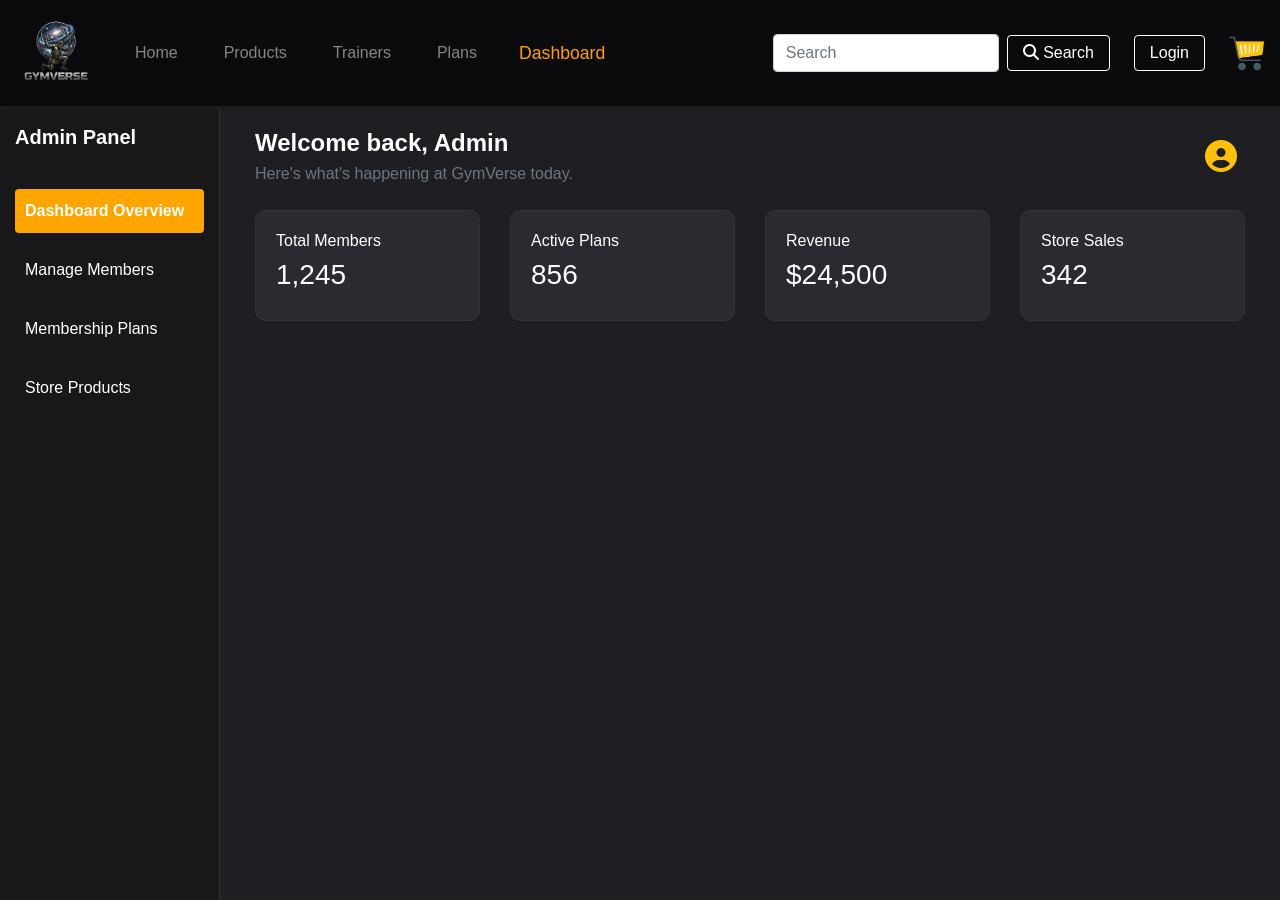
<file: project/html/dashboard.html>
<!DOCTYPE html>
<html lang="en">

<head>
    <meta charset="UTF-8">
    <meta name="viewport" content="width=device-width, initial-scale=1.0">
    <title>Admin Dashboard | GymVerse</title>
    <!-- Bootstrap CSS -->
    <link rel="stylesheet" href="https://cdn.jsdelivr.net/npm/bootstrap@4.6.2/dist/css/bootstrap.min.css">
    <!-- Custom CSS -->
    <link rel="stylesheet" href="../css/dashboard.css">
    <!--Font Awesome -->
    <link rel="stylesheet" href="https://cdnjs.cloudflare.com/ajax/libs/font-awesome/6.5.2/css/all.min.css">
</head>

<body>
    <!-- Top Navbar -->
    <nav class="navbar navbar-expand-sm bgnav navbar-dark fixed-top shadow-sm">
        <!-- Brand -->
        <a class="navbar-brand" href="index.html">
            <img class="navlogo" src="../images/GymVerse_Logo.png" alt="Logo">
        </a>

        <!-- Links -->
        <ul class="navbar-nav mr-auto">
            <li class="nav-item">
                <a class="nav-link" href="index.html">Home</a>
            </li>
            <li class="nav-item">
                <a class="nav-link" href="proje1.html">Products</a>
            </li>
            <li class="nav-item">
                <a class="nav-link" href="coaches.html">Trainers</a>
            </li>
            <li class="nav-item">
                <a class="nav-link" href="#">Plans</a>
            </li>
            <li class="nav-item">
                <a class="nav-link currentnav" href="dashboard.html">Dashboard</a>
            </li>
        </ul>
        
        <!-- Right side tools -->
        <form class="form-inline" action="/action_page.php">
            <input class="form-control mr-sm-2" type="text" placeholder="Search">
            <button class="navbtn" type="submit"><i class="fa-solid fa-magnifying-glass"></i> Search</button>
        </form>
        <a href="login.html" class="navbtn mx-4 text-decoration-none">Login</a>
        <a class="navbar-brand m-0" href="#">
            <img class="navlogo2" src="../images/carts.png" alt="Cart">
        </a>
    </nav>

    <div class="d-flex" id="wrapper">
        <!-- Sidebar -->
        <div class="sidebar">
            <div class="sidebar-header">
                <h5 class="text-white font-weight-bold" style="margin-bottom: 40px">Admin Panel</h5>
            </div>

            <div class="sidebar-menu">
                <a href="#" onclick="loadSection('dashboard')" class="sidebar-item active">
                    Dashboard Overview
                </a>
                <a href="#" onclick="loadSection('members')" class="sidebar-item">
                    Manage Members
                </a>
                <a href="#" onclick="loadSection('plans')" class="sidebar-item">
                    Membership Plans
                </a>
                <a href="#" onclick="loadSection('products')" class="sidebar-item">
                    Store Products
                </a>
            </div>
        </div>

        <!-- Page Content -->
        <div class="content flex-grow-1">
            <div class="container-fluid py-4">
                <div class="topbar d-flex justify-content-between align-items-center mb-4">
                    <div>
                        <h4 class="mb-1 text-white font-weight-bold">Welcome back, Admin</h4>
                        <p class="text-muted mb-0">Here's what's happening at GymVerse today.</p>
                    </div>
                    <div class="user-profile d-flex align-items-center">
                        <div class="avatar rounded-circle mr-2">
                            <i class="fas fa-user-circle fa-2x text-warning"></i>
                        </div>
                    </div>
                </div>

                <div id="main-content">
                    <!-- Dashboard Statistics Overview -->
                    <div class="row">
                        <div class="col-md-3 mb-4">
                            <div class="card-dark p-4">
                                <div class="d-flex justify-content-between align-items-center">
                                    <div>
                                        <h6 class="text-muted text-uppercase mb-2">Total Members</h6>
                                        <h3 class="mb-0 text-white font-weight-bold">1,245</h3>
                                    </div>
                                </div>
                            </div>
                        </div>
                        <div class="col-md-3 mb-4">
                            <div class="card-dark p-4">
                                <div class="d-flex justify-content-between align-items-center">
                                    <div>
                                        <h6 class="text-muted text-uppercase mb-2">Active Plans</h6>
                                        <h3 class="mb-0 text-white font-weight-bold">856</h3>
                                    </div>
                                </div>
                            </div>
                        </div>
                        <div class="col-md-3 mb-4">
                            <div class="card-dark p-4">
                                <div class="d-flex justify-content-between align-items-center">
                                    <div>
                                        <h6 class="text-muted text-uppercase mb-2">Revenue</h6>
                                        <h3 class="mb-0 text-white font-weight-bold">$24,500</h3>
                                    </div>
                                </div>
                            </div>
                        </div>
                        <div class="col-md-3 mb-4">
                            <div class="card-dark p-4">
                                <div class="d-flex justify-content-between align-items-center">
                                    <div>
                                        <h6 class="text-muted text-uppercase mb-2">Store Sales</h6>
                                        <h3 class="mb-0 text-white font-weight-bold">342</h3>
                                    </div>
                                </div>
                            </div>
                        </div>
                    </div>
                </div>
            </div>
        </div>
    </div>

    <!-- Bootstrap JS dependencies -->
    <script src="https://code.jquery.com/jquery-3.5.1.slim.min.js"></script>
    <script src="https://cdn.jsdelivr.net/npm/bootstrap@4.6.2/dist/js/bootstrap.bundle.min.js"></script>
    <script src="../js/dashboard.js"></script>
</body>

</html>
</file>
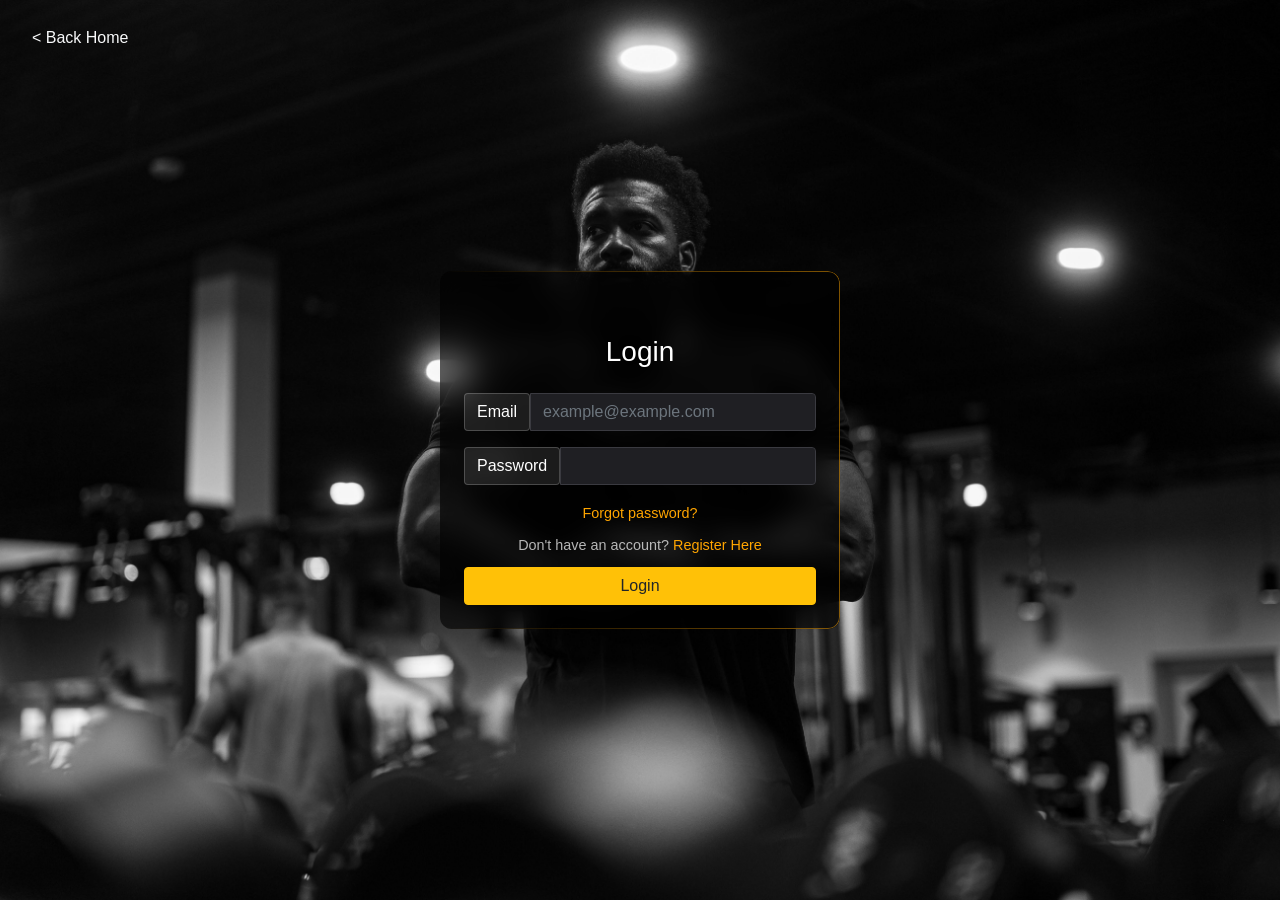
<file: project/html/login.html>
<!DOCTYPE html>
<html lang="en">

<head>
    <meta charset="UTF-8">
    <meta name="viewport" content="width=device-width, initial-scale=1.0">
    <title>Home</title>
    <link rel="stylesheet" href="../css/account.css">
    <!-- css -->
    <link rel="stylesheet" href="https://cdn.jsdelivr.net/npm/bootstrap@4.6.2/dist/css/bootstrap.min.css">

    <!-- Bootstrap Script -->
    <script src="https://cdn.jsdelivr.net/npm/jquery@3.6.4/dist/jquery.slim.min.js"></script>
    <script src="https://cdn.jsdelivr.net/npm/popper.js@1.16.1/dist/umd/popper.min.js"></script>
    <script src="https://cdn.jsdelivr.net/npm/bootstrap@4.6.2/dist/js/bootstrap.bundle.min.js"></script>
</head>

<body>
    <a href="index.html" class="btn btn-outline-light border-0 position-absolute back-home">&lt; Back Home</a>
    <div class="center-box">
        <div class="login-box p-4">

            <div class="card bg-transparent border-0">
                <div class="card-body"></div>

                <h3 class="text-center mb-4 text-white">Login</h3>

                <form id="loginForm" action="success.html" method="get">
                    
                    <div class="input-group mb-3">
                        <span class="input-group-text">Email</span>
                        <input class="form-control" type="email" name="email" placeholder="example@example.com">
                    </div>

                    <div class="input-group mb-3">
                        <span class="input-group-text">Password</span>
                        <input class="form-control" type="password" id="password" name="password">
                    </div>
                    <div id="error" class="text-danger text-center font-weight-bold mb-3"></div>
                    <div class="text-center mt-2">
                        <a href="#" class="forgot-password">Forgot password?</a>
                    </div>
                    <div class="text-center mt-2">
                        <span class="register">Don't have an account? </span>
                        <a href="register.html" class="forgot-password">Register Here</a>
                    </div>

                    <button type="submit" class="btn btn-warning w-100">Login</button>
                </form>
            </div>
        </div>
    </div>
    <script src="../js/login.js"></script>
</body>
</file>
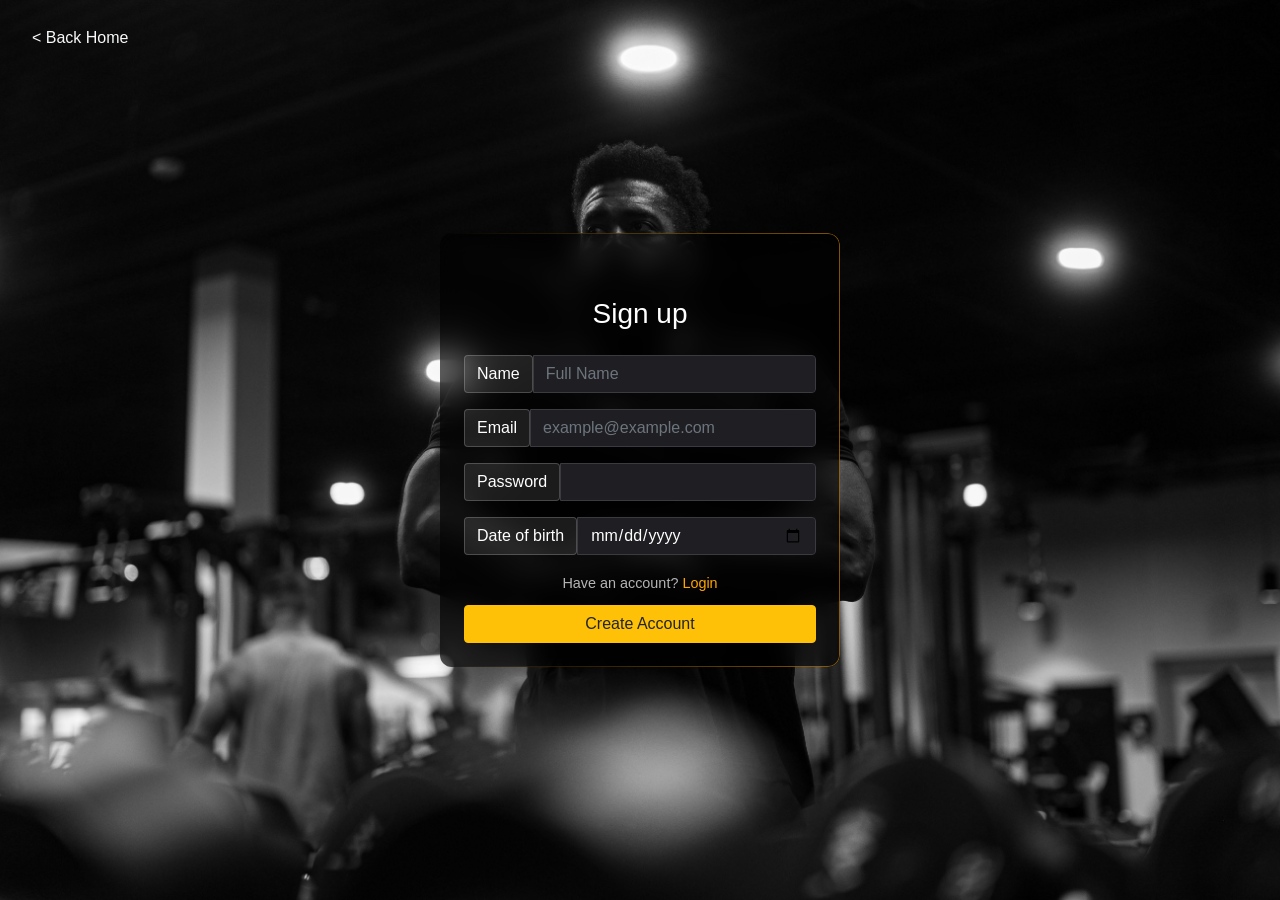
<file: project/html/register.html>
<!DOCTYPE html>
<html lang="en">

<head>
    <meta charset="UTF-8">
    <meta name="viewport" content="width=device-width, initial-scale=1.0">
    <title>Home</title>
    <link rel="stylesheet" href="../css/account.css">
    <!-- css -->
    <link rel="stylesheet" href="https://cdn.jsdelivr.net/npm/bootstrap@4.6.2/dist/css/bootstrap.min.css">

    <!-- Bootstrap Script -->
    <script src="https://cdn.jsdelivr.net/npm/jquery@3.6.4/dist/jquery.slim.min.js"></script>
    <script src="https://cdn.jsdelivr.net/npm/popper.js@1.16.1/dist/umd/popper.min.js"></script>
    <script src="https://cdn.jsdelivr.net/npm/bootstrap@4.6.2/dist/js/bootstrap.bundle.min.js"></script>
</head>

<body>
    <a href="index.html" class="btn btn-outline-light border-0 position-absolute" style="top: 20px; left: 20px;">&lt; Back Home</a>
    <div class="center-box">

        <div class="login-box p-4">

            <div class="card bg-transparent border-0">
                <div class="card-body"></div>

                <h3 class="text-center mb-4 text-white">Sign up</h3>

                <form id="registerForm" action="success.html" method="get">

                    <div class="input-group mb-3">
                        <span class="input-group-text">Name</span>
                        <input class="form-control" type="text" name="name" placeholder="Full Name">
                    </div>
                    <div class="input-group mb-3">
                        <span class="input-group-text">Email</span>
                        <input class="form-control" type="email" name="email" placeholder="example@example.com">
                    </div>

                    <div class="input-group mb-3">
                        <span class="input-group-text">Password</span>
                        <input class="form-control" type="password" name="password">
                    </div>
                    <div class="input-group mb-3">
                        <span class="input-group-text">Date of birth</span>
                        <input class="form-control" type="date" id="dob" name="dateofbirth">
                    </div>
                    <div id="error" class="text-danger text-center font-weight-bold mb-3"></div>
                    <div class="text-center mt-2">
                    </div>
                    <div class="text-center mt-2">
                        <span class="register">Have an account? </span>
                        <a href="login.html" class="forgot-password">Login</a>
                    </div>

                    <button type="submit" class="btn btn-warning w-100">Create Account</button>
                </form>
            </div>
        </div>
    <script src="../js/register.js"></script>
</body>
</file>
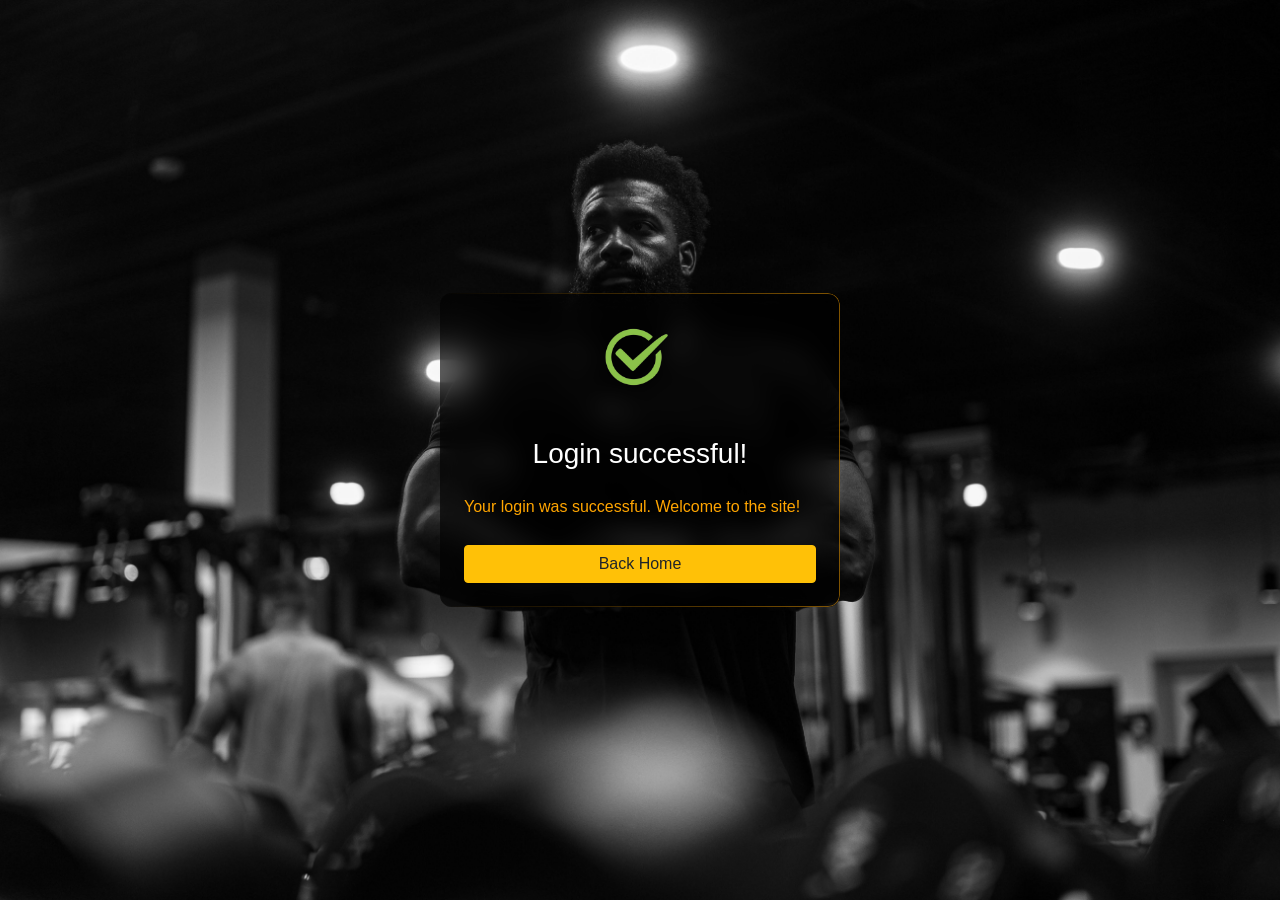
<file: project/html/success.html>
<!DOCTYPE html>
<html lang="en">

<head>
    <meta charset="UTF-8">
    <meta name="viewport" content="width=device-width, initial-scale=1.0">
    <title>Home</title>
    <link rel="stylesheet" href="../css/account.css">
    <!-- css -->
    <link rel="stylesheet" href="https://cdn.jsdelivr.net/npm/bootstrap@4.6.2/dist/css/bootstrap.min.css">

    <!-- Bootstrap Script -->
    <script src="https://cdn.jsdelivr.net/npm/jquery@3.6.4/dist/jquery.slim.min.js"></script>
    <script src="https://cdn.jsdelivr.net/npm/popper.js@1.16.1/dist/umd/popper.min.js"></script>
    <script src="https://cdn.jsdelivr.net/npm/bootstrap@4.6.2/dist/js/bootstrap.bundle.min.js"></script>
</head>

<body>
    <div class="center-box">

        <div class="login-box p-4">
            <div class="container">
                <div class="icon">
                    <img src="../images/white check mark.png" alt="check mark"></img>
                </div>
            </div>

        <div class="card bg-transparent border-0">
            <div class="card-body"></div>

            <h3 class="text-center mb-4 text-white">Login successful!</h3>
            <p>Your login was successful. Welcome to the site!</p>
            <a href="index.html" class="btn btn-warning">Back Home</a>
        </div>
    </div>
</body>
</file>
<file: project/css/dashboard.css>
body {
    margin: 0;
    background-color: #1f1f23;
    color: #ffffff;
    font-family: Arial, sans-serif;
    padding-top: 85px; /* Offset for fixed navbar */
}

/* NAVBAR */
.navlogo {
    width: 80px;
    height: auto;
}

.navlogo2 {
    width: 35px;
    height: auto;
}

.navbtn {
    background-color: transparent;
    color: white;
    border: 1px solid white;
    border-radius: 4px;
    padding: 5px 15px;
    cursor: pointer;
    transition: all 0.3s ease;
}

.navbtn:hover {
    background-color: orange;
    color: black;
    border-color: orange;
}

/*NAV BACKGROUND*/
.bgnav {
    background-color: #0B0B0D;
}

/*NAV LINKS*/

/* ACTIVE NAV LINK */
.navbar-nav .nav-link.currentnav {
    color: #FFA000 !important;
    transform: scale(1.1);
}

/* REMOVE UNDERLINE COMPLETELY */
.navbar-nav .nav-link.currentnav::after {
    width: 0 !important;
}


.navbar-nav .nav-link {
    margin-left: 15px;
    margin-right: 15px;
    
    position: relative;
    display: inline-block;
    transition: transform 0.3s ease;
}

/* SCALE ON HOVER */
.navbar-nav .nav-link:hover {
    transform: scale(1.1);
}

/* UNDERLINE (hidden by default) */
.navbar-nav .nav-link::after {
    content: "";
    position: absolute;
    left: 0;
    bottom: -5px;
    width: 0%;
    height: 2px;
    background-color: #FFA000; /* change color if needed */
    transition: width 0.3s ease;
}

/* UNDERLINE ANIMATION */
.navbar-nav .nav-link:hover::after {
    width: 100%;
}

/* SIDEBAR */
.sidebar {
    width: 220px;
    background-color: #18181b;
    position: fixed;
    height: 100vh;
    padding: 15px;
    border-right: 1px solid #333;
    margin-top: 25px;
}

.sidebar-header {
    margin-bottom: 20px;
}

.sidebar-header h5 {
    color: white;
}

.sidebar-item {
    display: block;
    color: white !important;
    text-decoration: none;
    padding: 10px;
    margin-bottom: 15px;
    border-radius: 4px;
}

.sidebar-item:hover {
    background-color: #232326;
    color: white !important;
    text-decoration: none;
}

.sidebar-item.active {
    background-color: orange;
    color: white !important;
    font-weight: bold;
}

/* MAIN CONTENT */
.content {
    background-color: #1f1f23;
    margin-left: 220px;
    padding: 20px;
}

/* CARDS WITH ORANGE ANIMATION */
.card-dark, .card-product {
    background-color: #2a2a30;
    border-radius: 10px;
    position: relative;
    overflow: hidden;
    padding: 20px;
    margin-bottom: 20px;
    border: 1px solid #333;
}

.card-dark::before {
    content: "";
    position: absolute;
    inset: 0;
    border-radius: 10px;
    padding: 2px;
    background: linear-gradient(135deg, orange, transparent 40%, transparent 60%, orange);
    background-size: 200% auto;

    -webkit-mask:
        linear-gradient(#fff 0 0) content-box,
        linear-gradient(#fff 0 0);
    mask:
        linear-gradient(#fff 0 0) content-box,
        linear-gradient(#fff 0 0);
    -webkit-mask-composite: xor;
    mask-composite: exclude;
    pointer-events: none;
    opacity: 0;
    transition: opacity 0.4s ease;
}

.card-dark:hover::before {
    opacity: 1;
    animation: borderMove 6s linear infinite;
}

@keyframes borderMove {
    0% {
        background-position: 0% 50%;
    }

    100% {
        background-position: 200% 50%;
    }
}


/* Simple hover effect for individual products */
.card-product {
    transition: transform 0.2s ease, border-color 0.2s ease;
}

.card-product:hover {
    transform: translateY(-5px);
    border-color: #4c4430;
}

/* ICON BOXES */
.icon-box {
    width: 40px;
    height: 40px;
    border-radius: 5px;
    display: flex;
    align-items: center;
    justify-content: center;
    background-color: #333;
}

.bg-warning-soft { background-color: #4a3600; }
.bg-success-soft { background-color: #004d00; }
.bg-info-soft { background-color: #004d66; }
.bg-danger-soft { background-color: #660000; }

/* TABLES */
.table-dark-custom {
    width: 100%;
    color: white;
}

.table-dark-custom th,
.table-dark-custom td {
    padding: 10px;
    border-bottom: 1px solid #444;
}

.table-dark-custom th {
    background-color: #18181b;
}
</file>
<file: project/css/account.css>
/*WRAPPER*/
.wrapper {
    width: 66vw;
    margin-left: auto;
    margin-right: auto;
}

/*NAVBAR*/
.navlogo {
    width: 80px;
    height: auto;
}

.bgnav {
    background-color: #1F1F23;
}

.navbar-nav .nav-link {
    position: relative;
    display: inline-block;
    transition: transform 0.3s ease;
}

.navbar-nav .nav-link:hover {
    transform: scale(1.1);
}

.navbar-nav .nav-link::after {
    content: "";
    position: absolute;
    left: 0;
    bottom: -5px;
    width: 0%;
    height: 2px;
    background-color: white;
    transition: width 0.3s ease;
}

.navbar-nav .nav-link:hover::after {
    width: 100%;
}

/*BODY*/
body {
    background: url('../images/bg.jpg') no-repeat center center/cover ;
    min-height: 100vh;
    margin: 0;
    color: #e4e4e7;
}

/*LOGIN WRAPPER CENTER ONLY*/
.center-box {
    min-height: 100vh;
    display: flex;
    justify-content: center;
    align-items: center;
}

/*LOGIN BOX */
.login-box {
    width: 100%;
    max-width: 400px;
    backdrop-filter: blur(12px);
    background: rgba(0, 0, 0, 0.6);
    border-radius: 12px;
    position: relative;
    overflow: hidden;
}

/* animated border */
.login-box::before {
    content: "";
    position: absolute;
    inset: 0;
    border-radius: 12px;
    padding: 1px;

    background: linear-gradient(270deg, transparent, orange, transparent);
    background-size: 400% 400%;
    animation: borderMove 6s linear infinite;

    -webkit-mask:
        linear-gradient(#fff 0 0) content-box,
        linear-gradient(#fff 0 0);
    mask:
        linear-gradient(#fff 0 0) content-box,
        linear-gradient(#fff 0 0);
    -webkit-mask-composite: xor;
    mask-composite: exclude;
}

@keyframes borderMove {
    0% {
        background-position: 0% 50%;
    }

    100% {
        background-position: 200% 50%;
    }
}


.input-group-text {
    background-color: rgba(255, 255, 255, 0.1) !important;
    color: white !important;
    border: 1px solid rgba(255, 255, 255, 0.2) !important;
}

.form-control {
    background-color: #1f1f23 !important;
    color: #fff !important;
    border: 1px solid #3a3a40 !important;
}

.form-control::placeholder {
    color: #8a8a8f;
}

.form-control:focus {
    background-color: #1f1f23 !important;
    border-color: orange !important;
    box-shadow: 0 0 0 0.2rem rgba(255, 165, 0, 0.25) !important;
}

/*LINKS*/
.forgot-password,
.register {
    color: rgba(255, 255, 255, 0.7);
    font-size: 0.9rem;
    text-decoration: none;
    transition: 0.2s;
}

.forgot-password {
    color: orange;
}

.forgot-password:hover {
    text-decoration: underline;
    color: orange;
}

/*BUTTON*/
.btn-warning {
    background: orange;
    border: none;
    margin-top: 10px;
}

.btn-warning:hover {
    box-shadow: 0 0 15px orange;
    transform: scale(1.05);
}
.back-home {
    top: 20px;
    left: 20px;
}

.back-home:hover{
    color: white !important;
    background-color: #2b2b2b !important;
    transform: scale(1.1);
}

.icon {
    width: 80px;
    height: 80px;
    position: relative;
    margin-left: 115px;

}

.icon img {
    width: 100%;
    height: 100%;
    object-fit: contain;
    /* keeps full image without distortion */
    display: block;
}

p{
    color: orange;
}
</file>
